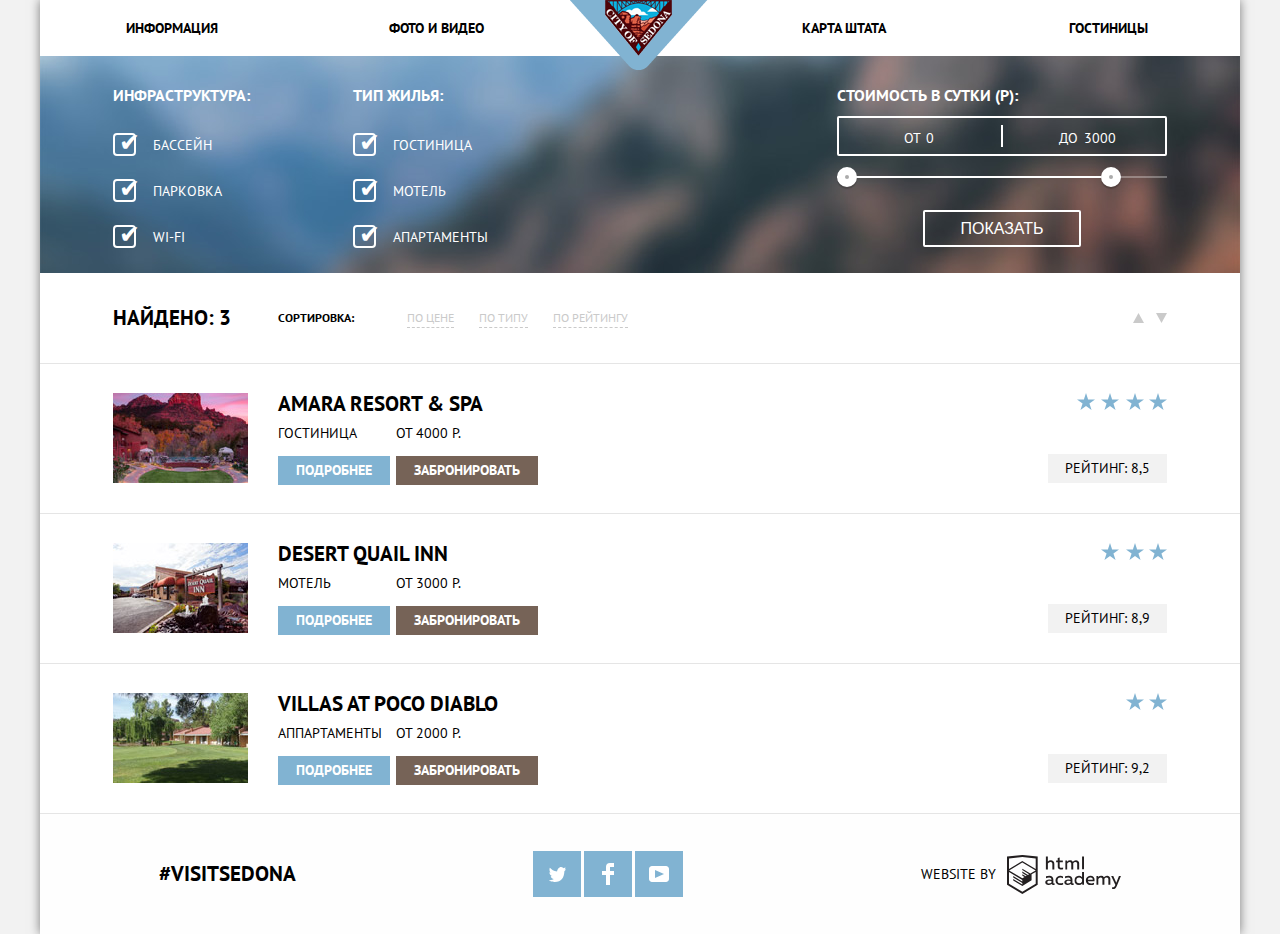
<file: hotels.html>
<!doctype html>
<html lang="ru">
  <head>
    <meta charset="utf-8"/>
    <title>Гостиницы в штате Sedona</title>
    <meta name="keywords" content="верстка hotels Sedona">
    <meta name="description" content="гостиницы Sedona">
	<link href="https://fonts.googleapis.com/css?family=PT+Sans:400,700&subset=cyrillic" rel="stylesheet">
    <!-- <link rel="stylesheet" href="fonts/web/ptsans.woff">
	<link rel="stylesheet" href="fonts/web/ptsansbold.woff"> -->
    <link rel="stylesheet" href="css/hotels.css">
  </head>
  <body>
  <div class="body-wrapper">
    <header class="main-header container">
	    <nav class="main-navigation">
		    <ul class="site-navigation">
		        <li><a href="info.html">ИНФОРМАЦИЯ</a></li>
		        <li><a href="foto.html">ФОТО И ВИДЕО</a></li>
			</ul>
			<a class="main-header-logo" href="#">
	            <img src="png/sedona-logo.png" width="138" height="70" alt="Логотип Sedona"/>
	        </a>
			<ul class="site-navigation">
			    <li><a href="map.html">КАРТА ШТАТА</a></li>
		        <li><a href="hotels.html">ГОСТИНИЦЫ</a></li>
		    </ul>	
	    </nav>
    </header>
	
	<main class="container">
	    <div class="filter">
		  <div class="filter-wrapper">
		    <div class="box">
		    <div class="filter-infrastructure">
			    <h3>ИНФРАСТРУКТУРА:</h3>
			    <ul class="infrastructure-list">
				    <li>
					    <input type="checkbox" class="checkbox" id="sw" checked>
		                <label for="sw">БАССЕЙН</label>
					</li>
					<li>
					    <input type="checkbox" class="checkbox" id="pr" checked>
		                <label for="pr">ПАРКОВКА</label>
					</li>
					<li>
					    <input type="checkbox" class="checkbox" id="wf" checked>
		                <label for="wf">WI-FI</label>
					</li>
			    <ul>
			</div>
			
			<div class="filter-type">
			   <h3>ТИП ЖИЛЬЯ:</h3>
			   <ul class="type-list">
				    <li>
					    <input type="checkbox" class="checkbox" id="ht" checked>
		                <label for="ht">ГОСТИНИЦА</label>
					</li>
					<li>
					    <input type="checkbox" class="checkbox" id="mt" checked>
		                <label for="mt">МОТЕЛЬ</label>
					</li>
					<li>
					    <input type="checkbox" class="checkbox" id="at" checked>
		                <label for="at">АПАРТАМЕНТЫ</label>
					</li>
			    <ul>
			</div>
			</div>
			
			<div class="filter-range">
                <h3>СТОИМОСТЬ В СУТКИ (Р):</h3>
                <div class="price-controls">
                    <label class="min-price">ОТ <input type="text" name="min-price" value="0"></label>
                    <label class="max-price">ДО <input type="text" name="max-price" value="3000"></label>
                </div>
                <div class="range-controls">
                    <div class="scale">
                        <div class="bar"></div>
                    </div>
                    <div class="range-toggle range-toggle-min"></div>
                    <div class="range-toggle range-toggle-max"></div>
                </div>
                <button class="btn-transparent" type="submit">ПОКАЗАТЬ</button>	
            </div>
		  </div>	
		</div>
		
		<div class="search">
		    <div class="classifieds">
			    <div class="column">
			      <div class="column-1">
			        <h3>НАЙДЕНО: 3</h3>
				  </div> 
                  <div class="column-2">				
				    <h4>СОРТИРОВКА:</h4>
			        <ul class="sort-list">
					   <li class="sort-item">ПО ЦЕНЕ</li>
					   <li class="sort-item">ПО ТИПУ</li>
					   <li class="sort-item">ПО РЕЙТИНГУ</li>
				    </ul>
				  </div>	
			    </div>	
                <div class="column-3">
					<div class="up-dir"><h4 class="visually-hidden">up-dir</h4></div>
					<div class="down-dir"><h4 class="visually-hidden">down-dir</h4></div>
				</div>	
			</div>
			
			<div class="classifieds-list">
			    <div class="column">
			        <img src="jpg/layer21.jpg" width="135" height="90" alt=""/>
					<div class="reservation">
					    <h3>AMARA RESORT & SPA</h3>
						<div class="reservation-block">
						    <div class="reservation-block-1">
						       <h4>ГОСТИНИЦА</h4> 
							   <a class="button" href="#">ПОДРОБНЕЕ</a>
						    </div>	
						    <div class="reservation-block-2">
							   <h4>ОТ 4000 Р.</h4>
						       <a class="button button-reserv" href="#">ЗАБРОНИРОВАТЬ</a>
						    </div>	
						</div>
					</div>
				</div>	
				<div class="column-3">
					<div class="star star-1"><h4 class="visually-hidden">star</h4></div>
				    <div class="star star-2"><h4 class="visually-hidden">star</h4></div>
				    <div class="star star-3"><h4 class="visually-hidden">star</h4></div>
					<div class="star star-4"><h4 class="visually-hidden">star</h4></div>
					<p>РЕЙТИНГ: 8,5</p>
				</div>
			</div>
			
			<div class="classifieds-list">
			    <div class="column">
			        <img src="jpg/layer89.jpg" width="135" height="90" alt=""/>
					<div class="reservation">
					    <h3>DESERT QUAIL INN</h3>
						<div class="reservation-block">
						    <div class="reservation-block-1">
						        <h4>МОТЕЛЬ</h4>
								<a class="button" href="#">ПОДРОБНЕЕ</a>
							</div>	
							<div class="reservation-block-2">
						        <h4>ОТ 3000 Р.</h4>
						        <a class="button button-reserv" href="#">ЗАБРОНИРОВАТЬ</a>
							</div>	
						</div>	
					</div>
				</div>	
				<div class="column-3">
					<div class="star star-1"><h4 class="visually-hidden">star</h4></div>
				    <div class="star star-2"><h4 class="visually-hidden">star</h4></div>
				    <div class="star star-3"><h4 class="visually-hidden">star</h4></div>    
					<p>РЕЙТИНГ: 8,9</p>
				</div>
			</div>
			
			<div class="classifieds-list">
			    <div class="column">
			        <img src="jpg/layer22.jpg" width="135" height="90" alt=""/>
					<div class="reservation">
					    <h3>VILLAS AT POCO DIABLO</h3>
						<div class="reservation-block">
						    <div class="reservation-block-1">
						        <h4>АППАРТАМЕНТЫ</h4>
								<a class="button" href="#">ПОДРОБНЕЕ</a>
							</div>	
							<div class="reservation-block-2">	
						       <h4>ОТ 2000 Р.</h4>
						       <a class="button button-reserv" href="#">ЗАБРОНИРОВАТЬ</a>
					        </div>
						</div>
					</div>
				</div>
				<div class="column-3">
					<div class="star star-1"><h4 class="visually-hidden">star</h4></div>
				    <div class="star star-2"><h4 class="visually-hidden">star</h4></div>
				    <p>РЕЙТИНГ: 9,2</p>
				</div>
			</div>
	    </div>
	</main>
	
	<footer class="main-footer">
	    <div class="footer-footer">
		    <ul class="footer-navigation">
		        <li>
	              <a class="visit" href="#"><h4>#VISITSEDONA</h4></a>
			    </li>
			    <li> 
		          <ul class="footer-social">
			        <li><a class="social-button social-tw" href="#"><span class="visually-hidden">Twitter</span><!--<svg src="svg/twitter.svg" width="17" height="15" alt="Twitter"></svg>--></a></li>
		            <li><a class="social-button social-fb" href="#"><span class="visually-hidden">Facebook</span><!--<svg src="svg/fb-icon.svg" width="12" height="22" alt="Facebook"></svg>--></a></li>
		            <li><a class="social-button social-yb" href="#"><span class="visually-hidden">Youtube</span><!--<svg src="svg/yuotube.svg" width="20" height="16" alt="Youtube"></svg>--></a></li>
		          </ul>
			    </li> 
			    <li>
	              <ul class="html-academy">
		            <li>WEBSITE BY</li>
		            <li><a class="social-button-logo social-ac" href="https://htmlacademy.ru/intensive/htmlcss"><span class="visually-hidden">HTML academy</span><!--<svg src="svg/logo-htmlacademy.svg" width="115" height="41" alt="HTML academy"></svg>--></a></li>
		          </ul> 
			    </li>  
		    </ul>
		  </div>
	</footer>
  
  </div>
  </body>
 </html>
</file>
<file: css/hotels.css>
@font-face {
	font-family: "PT Sans", sans-serif;
	font-style: normal;
	font-weight: normal;
}

body {
	margin: 0;
	padding: 0;
	
	font-family: "PT Sans", sans-serif;
	font-size: 14px;
	line-height: 21px;
	font-weight: 400;
	color: #000000;
	
	background-color: #f2f2f2;/*  #ffffff; */
}

.body-wrapper {
	box-shadow: 0 0 10px rgba(0,0,0,0.5);
	width: 1200px;
	padding: 0;
	margin: 0 auto; 
}

html, body {
	min-width: 1200px;
	min-height: 933px;
}

a {
	text-decoration: none;
	font-weight: 600;
}

/* /*чтобы картинки не вылазили за пределы родителя
img {
	max-width: 100%;
	height: auto;
} */

/*скрываем ненужный тескт visualle-hidden*/
.visually-hidden:not(:focus):not(:active),
input[type="checkbox"].visually-hidden,
input[type="radio"].visually-hidden {
	position: absolute;
	
	width: 1px;
	height: 1px;
	margin: -1px;
	border: 0;
	padding: 0;
	
	white-space: nowrap;
	
	clip-path: inset(100%);
	clip: rect(0 0 0 0);
	overflow: hidden;
}

.button  {
	display: inline-block;
	
	font: inherit; /* шрифт наследуется родителя */
	text-align: center; /* выравнивание текста по центру */
    color: #ffffff;
    vertical-align: middle; /* вертикальное выравнивание текста в строке по центру */
    text-transform: uppercase; /*все символы заглавные*/
    
	font-size: 14px;
    line-height: 21px;
	font-weight: 600; 

    background-color: #81b3d2; 
	border: 1px solid #81b3d2;
   /*  border: none; */
	box-sizing: border-box;
}

.button:hover /*наведение*/ {
	background-color: #669ec0;
}

.button:active /*нажатие*/{
	background-color: #5496bd;
	opacity: 0.3;
}

.main-header {
	width: 1200px;
	padding: 0;
	margin: 0 auto; 
	box-sizing: border-box;
}

.main-navigation {
	display: flex;
	flex-direction: row;
	justify-content: space-between;
	align-items: center;
	position: relative; 
	width: 1200px; 
	
	font-size: 14px;
	line-height: 26px;
	color: #000000;
	background-image: url("../png/layer-main.png");
	background-position: center;
	background-repeat: repeat;
}

.main-header-logo {
	display: flex;
    justify-content: center;
    align-items: flex-start;
	
	width: 138px;
	height: 70px;
	padding: 0;
	
	position: absolute; 
	top: 0; 
	left: 530px;
}

.site-navigation {
	display: flex;
	flex-wrap: wrap;
	justify-content: space-around;
	
    width: 530px;
	
	list-style: none;
	text-transform: uppercase;
	margin: 0;
	padding: 0;
}

.site-navigation a{
	display: block;
	padding: 15px 20px /* 73px */;
	
	vertical-align: middle;
	color: #000000;
}

.site-navigation a:hover,
.site-navigation a:focus {
	color: #81b3d2;
}

.site-navigation a:active {
	color: #766357;
}

.site-navigation a:visited {
	color: #766357;
	font-weight: 400;
}

.container {
	width: 1200px;
	margin: 0 auto;
	padding: 0;
	box-sizing: border-box;
}

.filter {
	width: 1200px;
	height: 217px;
	
	background-image: url("../jpg/background-hotels-m.jpg");
	background-position: top center;
	background-repeat: no-repeat;
}

.filter-wrapper {	
	margin: 0;
	padding: 29px 73px 0;
	
	display: flex;
    justify-content: space-between;
    align-items: center; 
	flex-direction: row;
	list-style: none;
}

.box {
	margin: 0;
	padding: 0;
	
	display: flex;
    justify-content: space-between;
    align-items: center; 
	flex-direction: row;
	list-style: none;
}

.filter-infrastructure,
.filter-type {
    width: 240px;
}

.filter-infrastructure h3,
.filter-type h3{
	margin: 0;
	padding: 0;
	margin-bottom: 29px;
	
	font-size: 16px;
	line-height: 21px;
	color: #ffffff;
}

.infrastructure-list,
.type-list {
	margin: 0;
	padding: 0;
	list-style: none; 	
}

.infrastructure-list li,
.type-list li {
	padding-bottom: 25px;
	color: #ffffff;
}

.infrastructure li:last-child,
.type-list li:last-child {
	padding-bottom: 0;
}

.checkbox {
    position: absolute;
    z-index: -1;
    opacity: 0;
}

.checkbox + label {
    position: relative;
    padding: 0 0 0 40px;
    cursor: pointer;
}

.checkbox + label:before { /*стили квадрата*/
    content: '';
    position: absolute;
    top: -3px;
    left: 0;
    width: 19px;
    height: 19px;
  
    border: 2px solid #ffffff;
    border-radius: 4px;
    background: inherit;
}

.checkbox + label:after { /*стили птички*/
	content: '';
    font-size: 25px;
    position: absolute;
    top: -4px;
    left: 6px;
    color: #ffffff;
}

.checkbox:checked + label:after {
    opacity: 1;
	content: '\2714';
}

.checkbox:disabled + label:after,
.checkbox:disabled + label:before {
	color: #6a6a6a;
}

.filter-range {
    width: 330px;
    margin: 0;
    padding: 0;

    color: #ffffff;
    text-transform: uppercase;
}

.filter-range h3 {
	margin: 0;
	padding: 0;
    margin-bottom: 10px;

    font-size: 16px;
    line-height: 21px;
}

.price-controls {
    position: relative;
  
    height: 36px;
    margin-bottom: 20px;

    font-size: 0;

    border: 2px solid #ffffff;
    border-radius: 2px;
}

.price-controls::after {
    content: "";
    position: absolute;
    top: 50%;
    left: 50%;

    width: 2px;
    height: 22px;

    background: #ffffff;
    transform: translate(-50%, -50%);
}

.price-controls label {
    display: inline-block;

    font-size: 14px;
    line-height: 38px;
    vertical-align: top;

    cursor: pointer;
}

.price-controls .min-price,
.price-controls .max-price {
    width: 90px;
    padding-left: 65px;
}

.price-controls input {
    width: 50px;
    margin: 0;

    color: inherit;
    font: inherit;

    background: none;
    border: none;
}

.range-controls {
    position: relative;

    margin-bottom: 32px;
}

.range-controls .scale {
    height: 2px;

    background: rgba(255, 255, 255, 0.3);
}

.range-controls .bar {
    width: 80%;
    height: 2px;

    background: #ffffff;
}

.range-toggle {
    position: absolute;
    top: -9px;

    width: 4px;
    height: 4px;

    background: #ababab;
    border: 8px solid #ffffff;
    border-radius: 50%;
    box-shadow: 0 2px 1px 0 rgba(0, 1, 1, 0.2);
    cursor: pointer;
}

.range-toggle:hover {
    background: #1c4f80;
}

.range-toggle-min {
    left: 0;
}

.range-toggle-max {
    left: 80%;
}

.btn-transparent {
    display: block;
    margin: 0 auto;
    margin-bottom: 26px;
    padding: 6px 35px;

    font-size: 16px;
    line-height: 21px;
    color: #ffffff;
    text-transform: uppercase;

    background: transparent;
    border: 2px solid #ffffff;
    border-radius: 2px;
    cursor: pointer;
}

.btn-transparent:hover {
    color: #000000;

    background: #ffffff;
}

.search {
   width: 1200px;
   margin: 0;
   padding: 0;
   background-image: url("../png/layer16.png");
}

.classifieds {
	display: flex;
	justify-content: space-between;
	margin: 0;
	padding: 32px 73px;
	align-items: center;
	
	background-color: white; 
}

.column {
	display: flex;
	flex-direction: row;
	justify-content: flex-start;
	align-items: center;
	width: 528px;
}

.column-1 {
	min-width: 135px;
	margin-right: 30px;
}

.column-2 {
	width: 363px;
	display: flex;
	flex-direction: row;
	justify-content: flex-start;
	
	margin-right: 26px;
}

.column-2 h4,
.column-2 .sort-item {
	margin: 0;
	font-size: 12px;
    line-height: 18px;
}

.column-3 {
    position: relative;
}

.sort-list {
	display: flex;
	flex-wrap: wrap;
	flex-direction: row;
	justify-content: space-around;
	list-style: none;
	width: 260px;
	margin: 0;
	align-items: center;
	cursor: pointer;
}

.sort-item {
	color: #cacaca;
	text-decoration: none; /* Убираем подчеркивание */
    border-bottom: 1px dashed #cacaca;; /* Добавляем свою линию */ 
}

.sort-item:hover { /*наведение*/
	color: #81b3d2;
	text-decoration: none; /* Убираем подчеркивание */
    border-bottom: 1px dashed #81b3d2; /* Добавляем свою линию */ 
}

.sort-item:active { /*нажатие*/
	color: #000000;
}

.sort-item:focus { /*??????*/
	color: #81b3d2;
}

.classifieds h3 {
	margin: 0;
	padding: 0;
	
	font-size: 21px;
    line-height: 26px;
}

.up-dir {
	position: absolute;
	top: -5px;
	right: 23px;
	
	width: 11px;
	height: 10px;
	
	background-image: url("../svg/up-dir.svg"); 
	background-position: center;
	background-repeat: no repeat;
	
	cursor: pointer;
}

.up-dir:hover { /*наведение*/
	background-image: url("../svg/icon-up-dir.svg");
}

.up-dir:active { /*нажатие*/
	background-image: url("../svg/up-p.svg");
}

.down-dir {
	position: absolute;
	top: -5px;
	right: 0;
	
	width: 11px;
	height: 10px;
	
	background-image: url("../svg/down-dir.svg"); 
	background-position: center;
	background-repeat: no repeat;
	
	cursor: pointer;
}

.down-dir:hover { /*наведение*/
	background-image: url("../svg/icon-down-dir.svg");
}

.down-dir:active { /*нажатие*/
	background-image: url("../svg/down-p.svg"); 
}

.classifieds-list {
	display: flex;
	justify-content: space-between;
	padding: 30px 73px;
	align-items: center;
	
	background-image: url("../png/line-layer.png");
	background-position: 0 0;
	background-repeat: no-repeat;
}

.reservation {
	margin-left: 30px;
	width: 363px;
	height: 90px;
}

.reservation h3 {
	margin: 0;
	padding: 0;
	margin-bottom: 10px;
	
    font-size: 21px;
    line-height: 22px;
}

.reservation-block {
	display: flex;
	flex-direction: row;
}

.reservation-block-1 {
	margin-right: 6px;
}

.reservation h4 {
	margin: 0;
	padding: 0;
	margin-bottom: 15px;
	
	font-size: 14px;
    line-height: 16px;
	font-weight: 400;
}

.reservation .button {
	padding: 3px 17px;
}

.button:hover /*наведение*/ {
	background-color: #669ec0;
}

.reservation .button-reserv {
	padding: 3px 17px;
	background-color: #766357; 
	border: 1px solid #766357;
}

.reservation .button-reserv:hover /*наведение*/ {
	background-color: #604e43;
}

.reservation .button-reserv:active /*нажатие*/{
	background-color: #503e33;
	opacity: 0.3;
}

.column-3 p {
	padding: 3px 16px;
	margin: 0;
	margin-top: 61px;
	box-sizing: border-box;
	
	font-size: 14px;
    line-height: 21px;
	
	background-color: #f2f2f2;
	border: 1px solid #f2f2f2;
}

.star,
.star-1 {
	position: absolute;
	top: 0px;
	right: 0px;
	
	width: 18px;
	height: 17px;
	
	background-image: url("../svg/star.svg"); 
	background-position: center;
	background-repeat: no repeat;
	
	cursor: pointer;
}

.star-2 {
	right: 23px;
}

.star-3 {
	right: 48px;
}

.star-4 {
	right: 72px;
}

.main-footer {
	width: 1200px;
	margin: 0 auto;
	padding: 0;
	
	background-image: url("../png/line-layer.png");
	background-position: 0 0;
	background-repeat: no-repeat;
}

.footer-footer {
	padding-top: 1px;
}

.footer-navigation {
	display: flex;
	justify-content: space-around;
	flex-wrap: wrap;
	align-items: center;
	
	background-image: url("../png/layer-footer.png");
	width: 1200px;
	min-height: 120px;
	
	margin: 0;
	padding: 0;

	list-style: none;
	text-align:  center;
	
}

.visit h4 {
	font-size: 21px;
	line-height: 26px;
	color: #000000;
}

.footer-social {
	display: flex;
	flex-wrap: wrap;
	justify-content: space-between;
	width: 150px; 
	margin: 0 auto;
	padding: 0;
	
	list-style: none;
}

.social-button {
	display: flex;
	align-items: center;
	justify-content: center;
	width: 48px;
	height: 46px;
	
	background-color: #81b3d2;
	
	background-repeat: no-repeat;
	background-position: center;
}

.social-button:hover { /*наведение*/
	background-color: #669ec0;
}

.social-button:active { /*нажатие*/
	opacity: 0.3;
	background-color: #5496bd;
}

.social-tw {
	background-image: url("../svg/twitter.svg");
}

.social-fb {
	background-image: url("../svg/fb-icon.svg");
}

.social-yb {
	background-image: url("../svg/youtube.svg");
} 

.html-academy {
	display: flex;
	flex-wrap: wrap;
	justify-content: space-between;
	align-items: center;
	width: 200px; 
	margin: 0 auto;
	padding: 0;
	
	list-style: none;
}

.social-button-logo {
	display: flex;
	align-items: center;
	justify-content: center;
	width: 114px;
	height: 39px;
}

.social-ac {
	background-image: url("../svg/logo-htmlacademy.svg");
}
</file>
